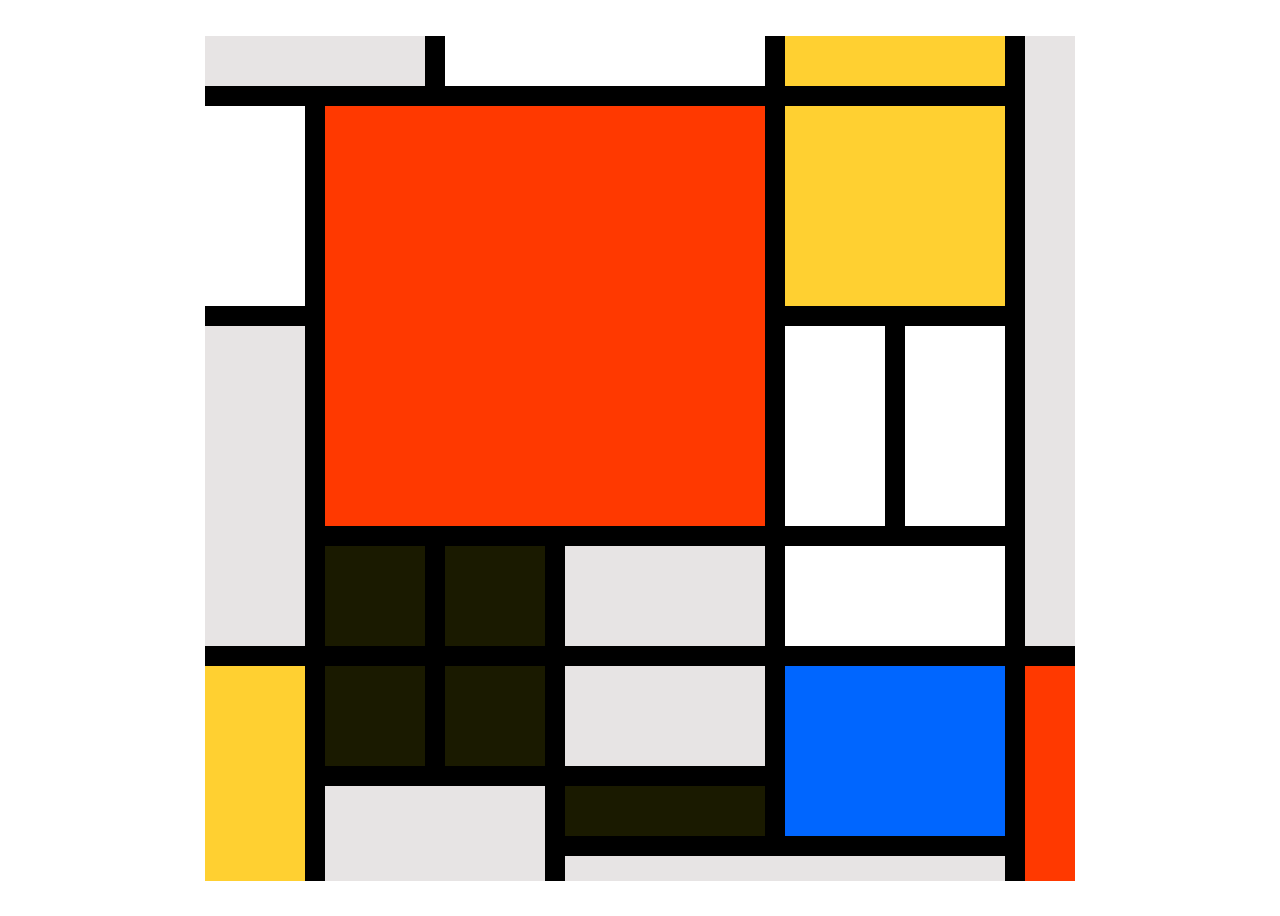
<file: index.html>
<!DOCTYPE html>
<html lang="en">
  <head>
    <meta charset="UTF-8" />
    <meta name="viewport" content="width=device-width, initial-scale=1.0" />
    <title>Document</title>
    <link rel="stylesheet" href="./style.css" />
  </head>
  <body>
    <div class="grid_container">
      <div class="item i1 grey"></div>
      <div class="item i2 white"></div>
      <div class="item i3 yellow"></div>
      <div class="item i4 grey"></div>

      <div class="item white"></div>
      <div class="item i5 red"></div>
      <div class="item i6 yellow"></div>

      <div class="item i7 grey"></div>
      <div class="item white"></div>
      <div class="item white"></div>

      <div class="item black"></div>
      <div class="item black"></div>
      <div class="item grey"></div>
      <div class="item i8 white"></div>

      <div class="item i9 yellow"></div>
      <div class="item black"></div>
      <div class="item black"></div>
      <div class="item grey"></div>
      <div class="item i10 blue"></div>
      <div class="item i11 red"></div>

      <div class="item i12 grey"></div>
      <div class="item black"></div>

      <div class="item i13 grey"></div>
    </div>
  </body>
</html>
</file>
<file: style.css>
body{
     height: 100vh;
     display: flex;
     align-items: center;
     justify-content: center;
}

.grid_container{
     display: grid;
     grid-template-columns: 100px 100px 100px 200px 100px 100px 50px;
     grid-template-rows: 50px 200px 200px 100px 100px 50px 25px;
     gap: 20px;
     background-color: black;
}

.i1{
     grid-column: span 2;
}

.i2{
     grid-column: span 2;
}

.i3{
     grid-column: span 2;
}

.i4{
     grid-row: span 4;
}

.i5{
     grid-column: span 3;
     grid-row: span 2;
}

.i6{
     grid-column: span 2;
}

.i7{
     grid-row: span 2;
}

.i8{
     grid-column: span 2;
}

.i9{
     grid-row: span 3;
}

.i10{
     grid-column: span 2;
     grid-row: span 2;
}

.i11{
     grid-row: span 3;
}

.i12{
     grid-column: span 2;
     grid-row: span 2;
}

.i13{
     grid-column: span 3;
}

.grey{
     background-color: 	rgb(231, 228, 228);
}

.white{
     background-color: white;
}

.yellow{
     background-color: rgb(255, 208, 49);
}

.red{
     background-color: rgb(255, 57, 0);
}

.black{
     background-color: rgb(26, 26, 0);
}

.blue{
     background-color: 	rgb(0, 102, 255);
}
</file>
